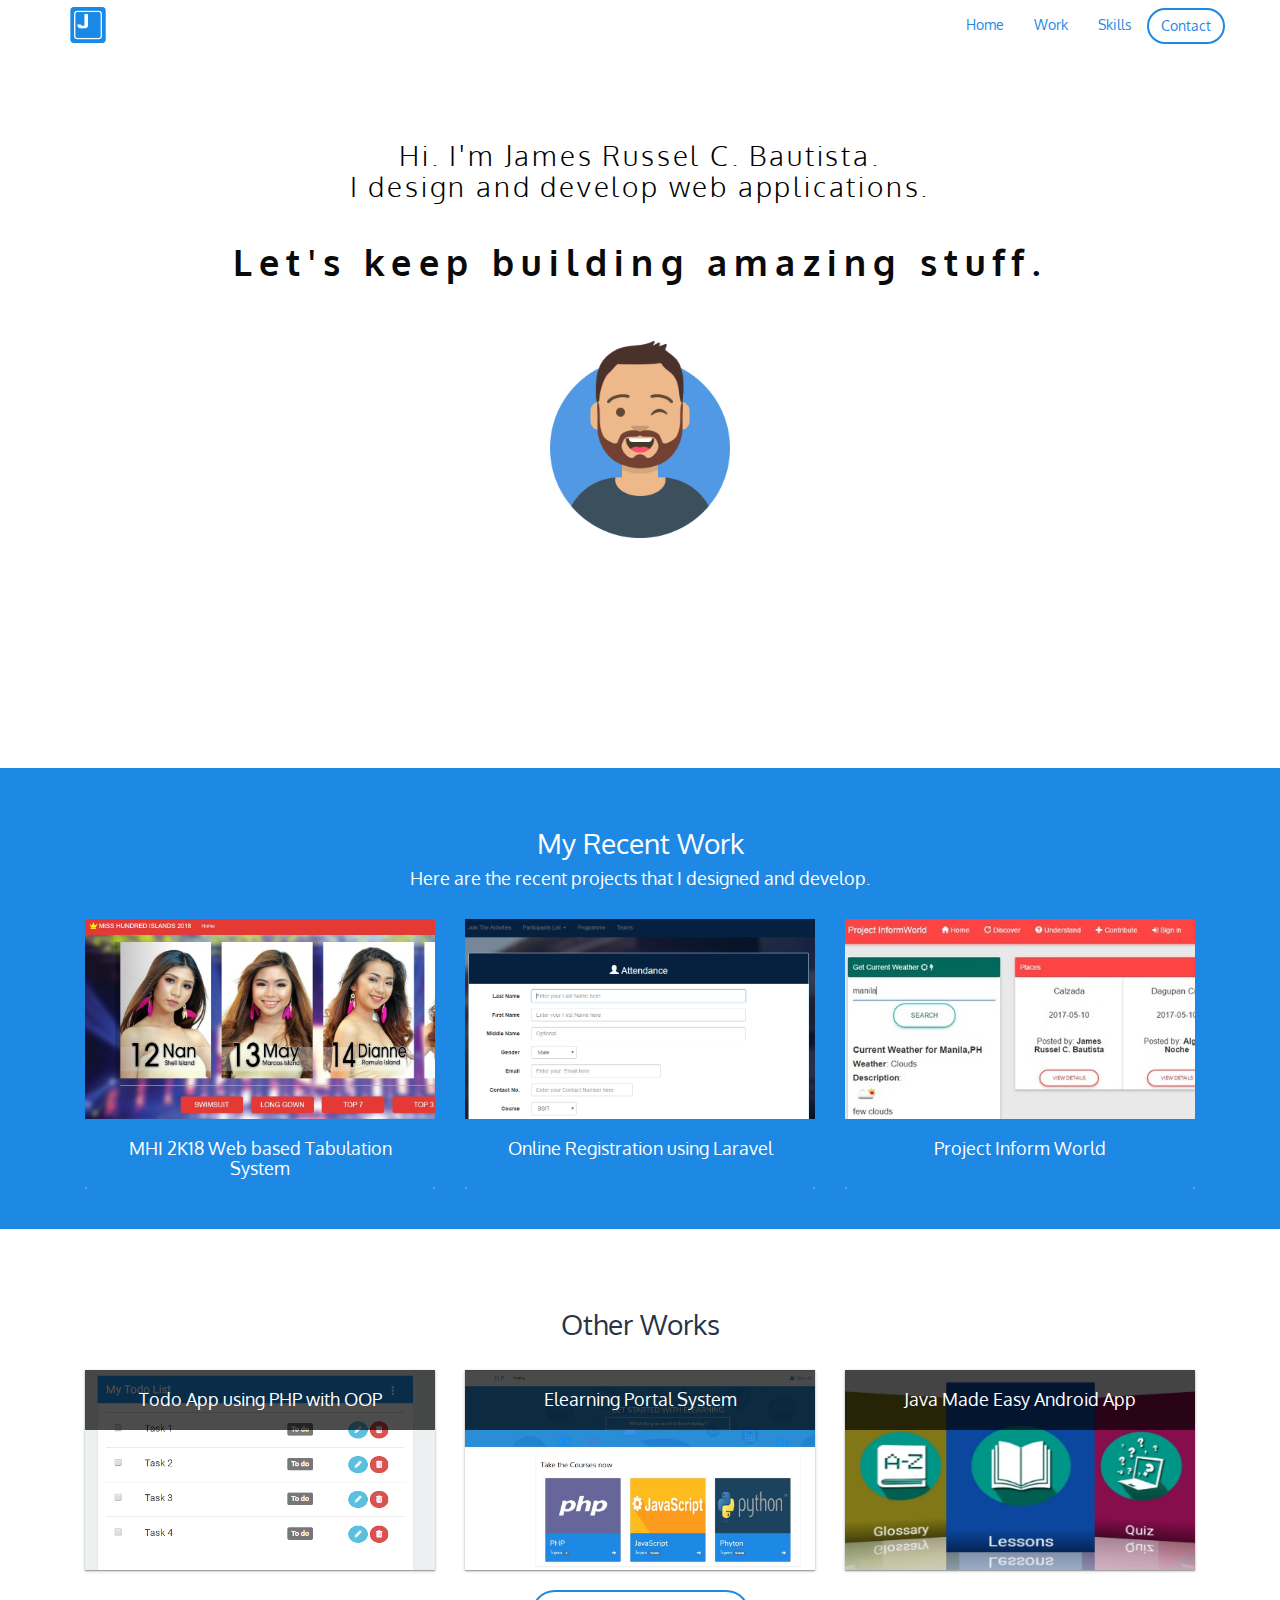
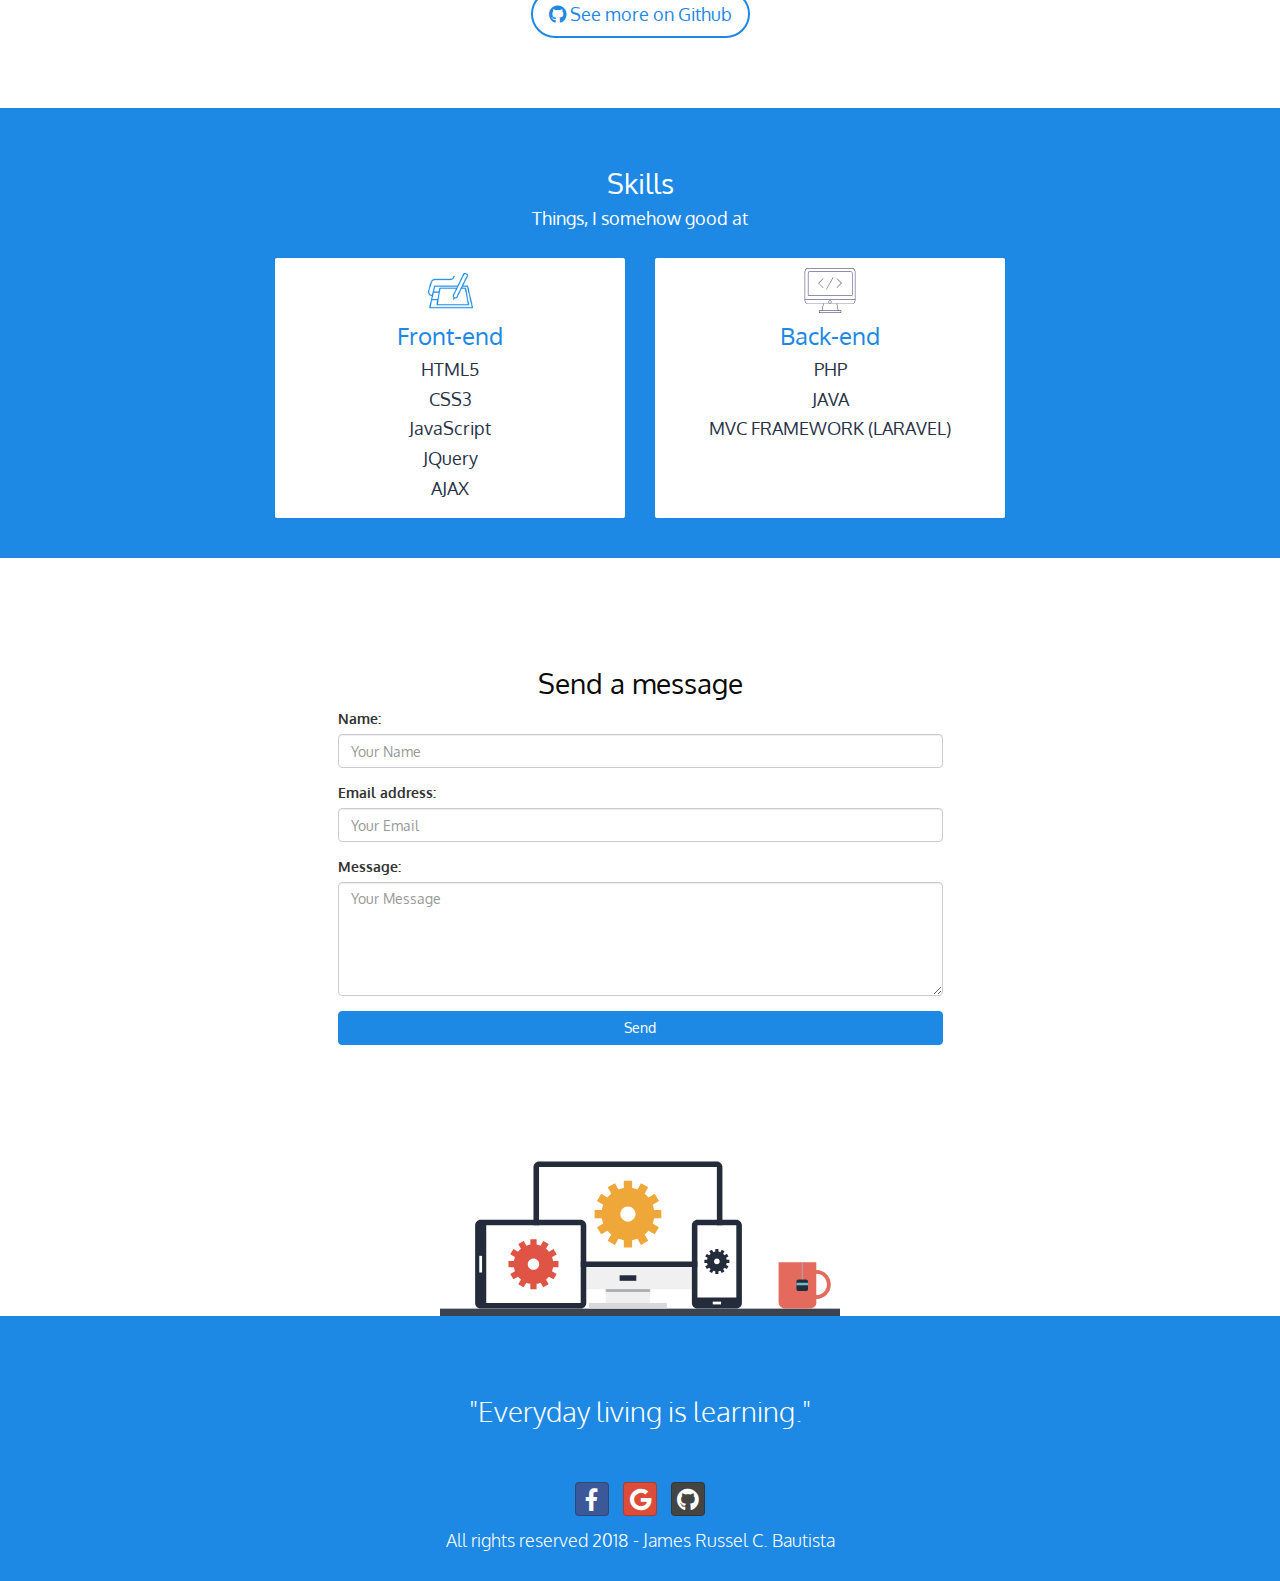
<file: index.html>
<!DOCTYPE html>
<html>
<head>
	<title>James Russel Bautista | Front-end and Back-end Developer</title>
	<meta name="viewport" content="width=device-width, initial-scale=1">
	<link rel="stylesheet" type="text/css" href="css/bootstrap.css">
	<link rel="stylesheet" type="text/css" href="css/bootstrap-social.css">
	<link rel="stylesheet" type="text/css" href="css/custom.css">
	<link rel="stylesheet" type="text/css" href="css/fontawesome-all.css">
	<link href="https://fonts.googleapis.com/css?family=Oxygen:300,400,700" rel="stylesheet">
</head>
<body>

	<!-- Navbar -->
	<nav class="navbar navbar-default navbar-fixed-top">
		<div class="container">
			<div class="navbar-header">
				<button type="button" class="navbar-toggle" data-toggle="collapse" data-target="#myNavbar">
					<span class="icon-bar"></span>
					<span class="icon-bar"></span>
					<span class="icon-bar"></span> 
				</button>
				<a class="navbar-brand" href="index.html"><img class="img-responsive" src="images/j.png" ></a>
			</div>
			<div class="collapse navbar-collapse" id="myNavbar"> 
				<ul class="nav navbar-nav navbar-right">
					<li><a href="#intro" class="anchor-scroll" data-class-to="#intro">Home</a></li>
					<li><a href="#recent-works" class="anchor-scroll" data-class-to="#recent-works" >Work</a></li>
					<li><a href="#skill" class="anchor-scroll" data-class-to="#skill" >Skills</a></li>
					<a href="#contact" data-class-to="#contact" class="btn btn-navBar navbar-btn anchor-scroll">Contact</a>
				</ul>

			</div>
		</div>
	</nav>
	<!-- end navbar-->


	<div class="container-fluid">
		<div id="intro" class="intro text-center">	
			<div class="row">
				<div class="col-xs-12 col-md-12 col-lg-12">
					<div class="intro-headings">
						<h2>Hi. I'm James Russel C. Bautista. <br> I design and develop  web applications.</h2>
						<h1>Let's keep building amazing stuff.</span></h1>
						<img src="images/my_avatar.png" >
					</div><!-- end intro-headings -->	
				</div><!-- end intro -->			
			</div>			
		</div>

		<div id="recent-works" class="recent-works text-center">
			<div class="row" >	
				<h2> My Recent Work</h2>
				<h4> Here are the recent projects that I designed and develop.</h4>
				<div class="container my-projects" >
					<div class="col-xs-12 col-md-4 col-lg-4">
						<a href="projects/web_based_tabulation.html" class="link" >
							<div class="panel panel-default">
								<div class="panel-body projects bg" style="background-image:url('images/2.jpg');">
									<div class="layer">
										<div class="text">
											<p><i class="far fa-eye"></i><br>
												Click to view</p></div>
											</div>
										</div>
										<div class="panel-footer footer">
											<h4> MHI 2K18 Web based Tabulation System</h4>
										</div> 
									</div>
								</a>
							</div>
							<div class="col-xs-12 col-md-4 col-lg-4">
								<a href="http://doitpsualaminos.herokuapp.com" class="link" target="_blank">
									<div class="panel panel-default">
										<div class="panel-body projects bg" style="background-image:url('images/attendance.png');">
											<div class="layer">
												<div class="text">
													<p><i class="far fa-eye"></i><br>
														Visit Website</p>
													</div>
												</div>
											</div>
											<div class="panel-footer footer">
												<h4>Online Registration using Laravel</h4>
											</div> 
										</div>
									</a>
								</div>
								<div class="col-xs-12 col-md-4 col-log-4">
									<a href="projects/inform_world.html" class="link">
										<div class="panel panel-default">
											<div class="panel-body projects bg" style="background-image:url('images/project-inform-world.jpg');">
												<div class="layer">
													<div class="text">
														<p><i class="far fa-eye"></i><br>
															Click to view</p>
														</div>
													</div>
												</div>
												<div class="panel-footer footer">
													<h4> Project Inform World</h4>
												</div> 
											</div>
										</a>
									</div>
								</div>
							</div><!-- end recent works -->
						</div>


						<!-- Other works -->	
						<div class="other-works text-center">
							<div class="row">
								<h2> Other Works</h2>
								<div class="container my-projects">	
									<div class="col-xs-12 col-md-4 col-lg-4">
										<a href="projects/todo.html">
										<div class="panel panel-default">
											<div class="panel-body projects card" style="background:url('images/todo.png');background-size: contain; background-size: cover;  ">
												<div class="cover text-center">
													<h4> Todo App using PHP with OOP</h4>
												</div>
											</div>
										</div>
										</a>
									</div>
									<div class="col-xs-12 col-md-4">
										<div class="panel panel-default">
											<a href="projects/elearning.html" class="link" >
												<div class="panel-body projects card" style="background:url('images/1.jpg');background-size: contain; background-size: cover;  ">
													<div class="cover text-center">
														<h4> Elearning Portal System</h4>
													</div>
												</div>
											</a>			
										</div>
									</div>
									<div class="col-xs-12 col-md-4 col-lg-4">
										<div class="panel panel-default ">
											<a href="projects/java_made_easy.html" class="link" >
												<div class="panel-body projects card" style="background:url('images/java-made.jpg');background-size: contain; background-size: cover; background-repeat: round;">
													<div class="cover text-center">
														<h4> Java Made Easy Android App</h4>
													</div>
												</div>
											</a>						
										</div>
									</div>
								</div>
								<div class="text-center">
									<a class="btn btn-myButton btn-lg top" href="https://github.com/jrussumbrella" target="_blank"><i class="fab fa-github"></i>  See more on Github</a>
								</div>
							</div><!-- end other works -->
						</div>



						<div id="skill" class="skill text-center">
							<div class="row">
								<h2> Skills</h2>
								<h4>Things, I somehow good at</h4>
								<div class="container my-projects">
									<div class="col-sm-2"></div>
									<div class="col-sm-4">
										<div class="panel panel-default">
											<div class="panel-body skill-container">
												<img src="images/graphic-designer.png" class="img-responsive">	
												<h3>Front-end</h3>
												<h4>HTML5</h4>
												<h4>CSS3</h4>
												<h4>JavaScript</h4>
												<h4>JQuery</h4>
												<h4>AJAX</h4>
											</div>
										</div>
									</div>
									<div class="col-sm-4">
										<div class="panel panel-default">
											<div class="skill-container">
												<div class="panel-body">
													<div class="text-center center-img top">
														<img src="images/webdevelopment-icon.svg" class="img-responsive">	
														<h3 class="gray">Back-end</h3>
														<h4 class="gray">PHP</h4>
														<h4 class="gray">JAVA</h4>
														<h4 class="gray">MVC FRAMEWORK (LARAVEL)</h4>
													</div>
												</div>	
											</div>
										</div>
									</div>
									<div class="col-sm-2"></div>
								</div>
							</div>
						</div>

						<div id="contact" class="contact">
							<div class="row">
								<h2 class="text-center"> Send a message</h2>
								<div class="col-md-3"></div>
								<div class="col-md-6">
									<form method="POST" id="contactForm" action="https://formspree.io/jrussclay@gmail.com">
										<div class="form-group">
											<label for="email">Name:</label>
											<input type="text" name="name" class="form-control" placeholder="Your Name" required>
										</div>
										<div class="form-group">
											<label for="email">Email address:</label>
											<input type="email" name="_replyTo" class="form-control" placeholder="Your Email" id="email" required>
										</div>
										<div class="form-group">
											<label for="pwd">Message:</label>
											<textarea rows="5" type="text" name="message" class="form-control" placeholder="Your Message"></textarea required>
											</div>
											<input type="hidden" name="_next" value="thanks.html" />
											<button type="submit" class="btn btn-primary btn-block ">Send</button>
										</form>
									</div>
								</div>
							</div>

							<div class="dev-img center-img">
								<div class="row">
									<div class="col-xs-12 col-md-12">
										<img src="images/web-designer-devices-svg.svg" class="img-responsive">
									</div>
								</div>
							</div>	
							<div class="my-footer">
								<div class="row">
									<div class="col-xs-12 col-md-12">
										<div class="text-center social">
											<h2>"Everyday living is learning."</h2>
											<div class="social-icon">
												<a href="https://www.facebook.com/jrussel.bautista" target="_blank" class="btn btn-social-icon btn-facebook"><i class="fab fa-facebook-f fa-lg"></i></a>	
												<a href="https://jrussclay@gmail.com" class="btn btn-social-icon btn-google" target="_blank"><i class="fab fa-google"></i></a>
												<a href="https://github.com/jrussumbrella" target="_blank" class="btn btn-social-icon btn-github"><i class="fab fa-github fa-lg"></i></a>
											</div>
											<h4>All rights reserved 2018 - James Russel C. Bautista</h4>	
										</div>
									</div>
								</div>		
							</div>		

						</div> <!-- end container -->

						<script src="js/jquery.min.js"></script>
						<script src="js/bootstrap.min.js"></script>
						<script src="js/jquery.validate.js"></script>
						<script src="js/jquery.anchorScroll.js"></script>
						<script src="js/app.js"></script>

					</body>
					</html>
</file>
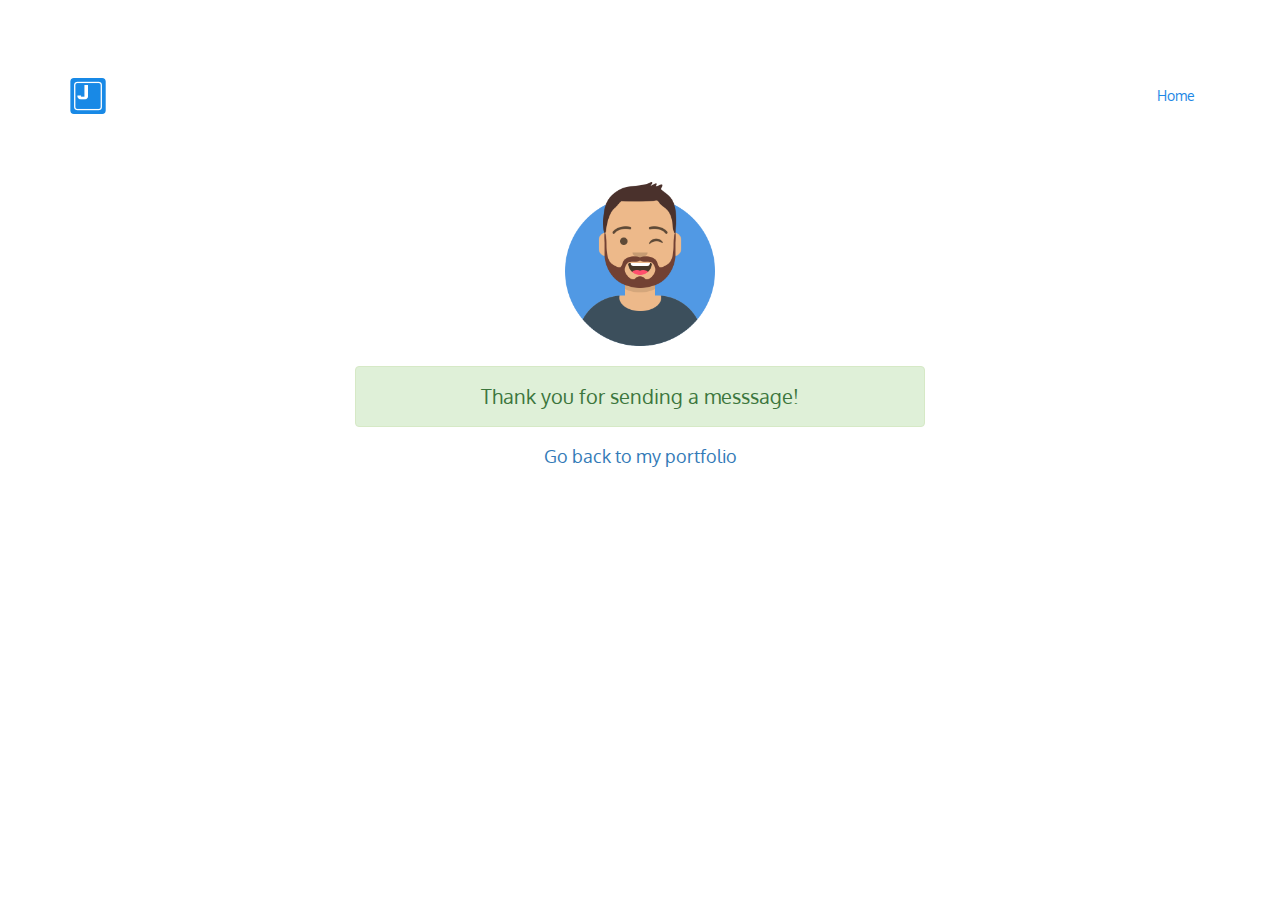
<file: thanks.html>
<!DOCTYPE html>
<html>
<head>
	<title>James Russel Bautista | Front-end and Back-end Developer</title>
	<meta name="viewport" content="width=device-width, initial-scale=1">
	<link rel="stylesheet" type="text/css" href="css/bootstrap.css">
	<link rel="stylesheet" type="text/css" href="css/bootstrap-social.css">
	<link rel="stylesheet" type="text/css" href="css/custom.css">
	<link rel="stylesheet" type="text/css" href="css/fontawesome-all.css">
	<link href="https://fonts.googleapis.com/css?family=Oxygen:300,400,700" rel="stylesheet">
</head>
<body>

<!-- Navbar -->
<nav class="navbar navbar-default ">
  <div class="container">
    <div class="navbar-header">
      <button type="button" class="navbar-toggle" data-toggle="collapse" data-target="#myNavbar">
        <span class="icon-bar"></span>
        <span class="icon-bar"></span>
        <span class="icon-bar"></span> 
      </button>
      <a class="navbar-brand" href="index.html"><img class="img-responsive" src="images/j.png" ></a>
    </div>
    <div class="collapse navbar-collapse" id="myNavbar"> 
      <ul class="nav navbar-nav navbar-right">
      	<li><a href="index.html">Home</a></li>
      </ul>
    </div>
  </div>
</nav>
<!-- end navbar-->


<div class="container-fluid">
	<div class="col-md-3"></div>
	<div class="col-md-6">
		<div class="thank-you-section">
			<img src="images/my_avatar.png" >
			<div class="alert alert-success text-center">
				Thank you for sending a messsage!
			</div>
			 <h4 class="text-center"><a href="index.html">Go back to my portfolio</a></h4>
		</div>		
	</div>
	<div class="col-md-3"></div>
</div> <!-- end container -->

<script src="js/jquery.min.js"></script>
<script src="js/bootstrap.min.js"></script>
<script src="js/jquery.validate.js"></script>
<script src="js/app.js"></script>

</body>
</html>
</file>
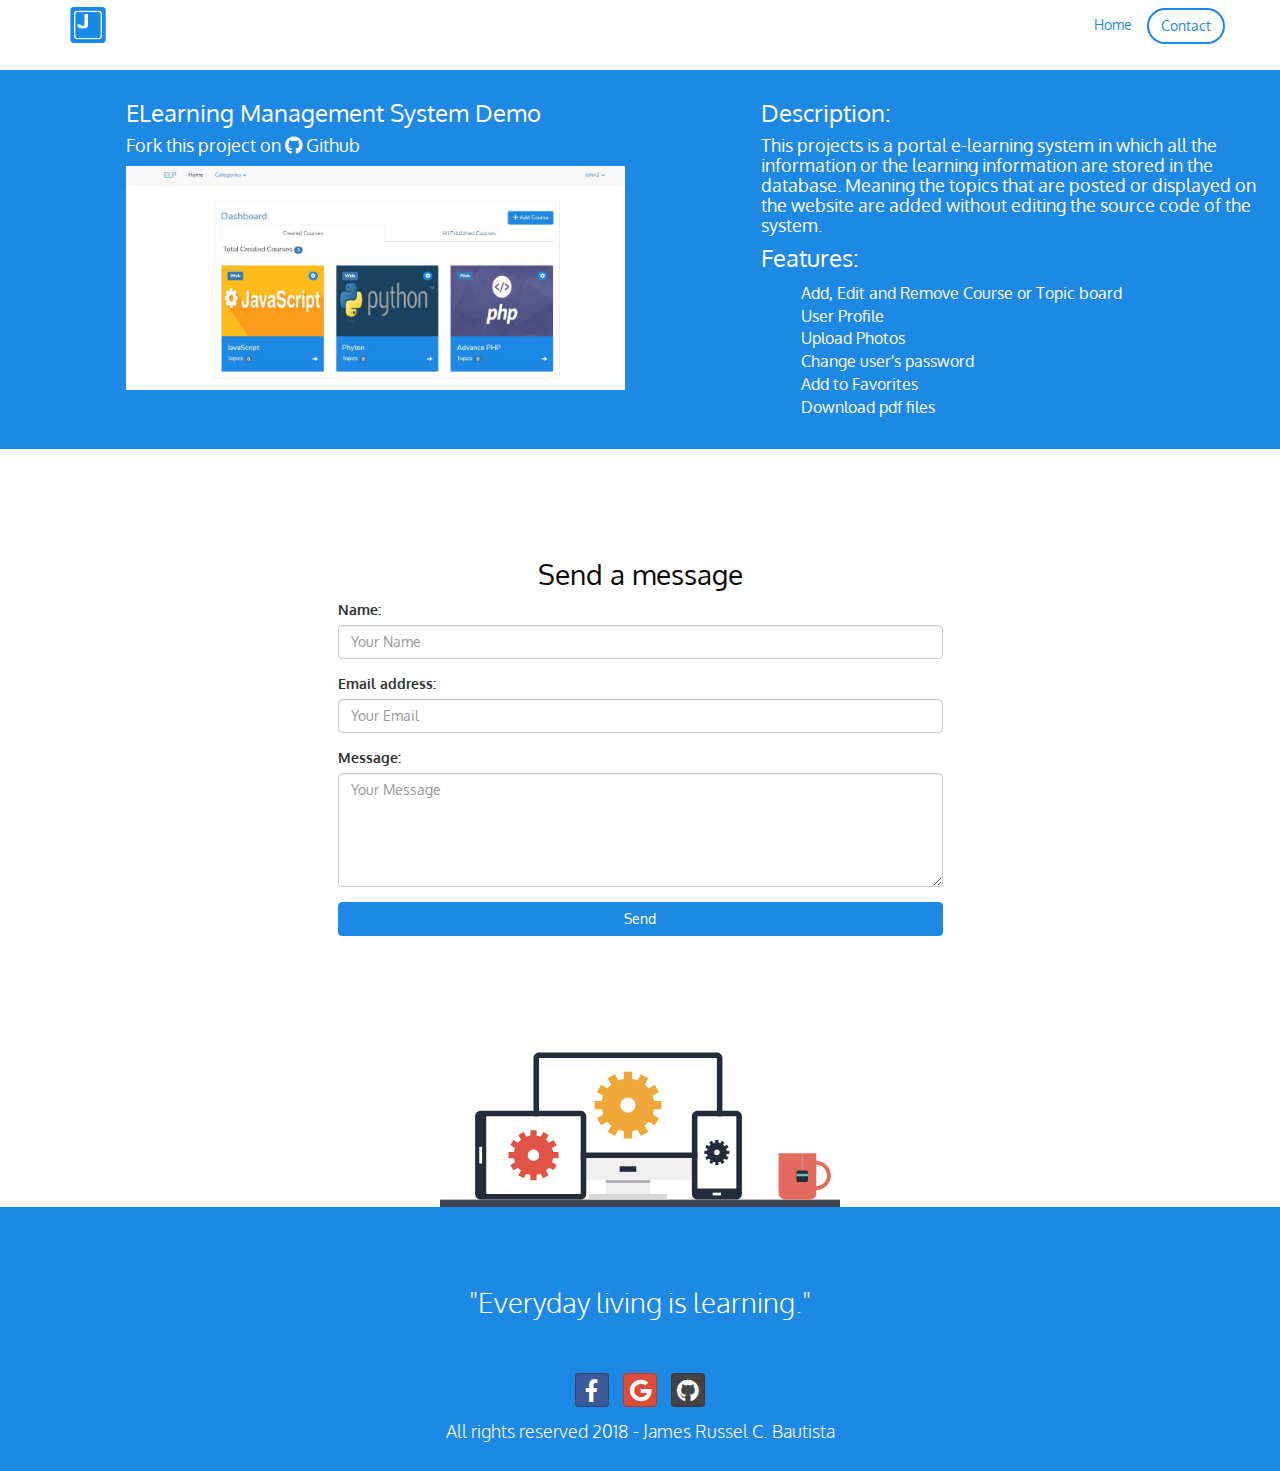
<file: projects/elearning.html>
<!DOCTYPE html>
<html>
<head>
	<title>James Russel Bautista | Front-end and Back-end Developer</title>
	<meta name="viewport" content="width=device-width, initial-scale=1">
	<link rel="stylesheet" type="text/css" href="../css/bootstrap.css">
	<link rel="stylesheet" type="text/css" href="../css/bootstrap-social.css">
	<link rel="stylesheet" type="text/css" href="../css/custom.css">
	<link rel="stylesheet" type="text/css" href="../css/fontawesome-all.css">
	<link href="https://fonts.googleapis.com/css?family=Oxygen:300,400,700" rel="stylesheet">
</head>
<body>

	<!-- Navbar -->
	<nav class="navbar navbar-default navbar-fixed-top">
		<div class="container">
			<div class="navbar-header">
				<button type="button" class="navbar-toggle" data-toggle="collapse" data-target="#myNavbar">
					<span class="icon-bar"></span>
					<span class="icon-bar"></span>
					<span class="icon-bar"></span> 
				</button>
				<a class="navbar-brand" href="../index.html"><img class="img-responsive" src="../images/j.png" ></a>
			</div>
			<div class="collapse navbar-collapse" id="myNavbar"> 
				<ul class="nav navbar-nav navbar-right">
					<li><a href="../index.html" >Home</a></li>
					<a href="#contact" data-class-to="#contact" class="btn btn-navBar navbar-btn anchor-scroll">Contact</a>
				</ul>

			</div>
		</div>
	</nav>
	<!-- end navbar-->


	<div class="container-fluid">
		<div  class="my-project">
			<div class="row">
				<div class="col-md-5 col-md-offset-1">
					<h3>ELearning Management System Demo</h3>
					<h4><a href="https://github.com/jrussumbrella/portal-eLearning-system">Fork this project on <i class="fab fa-github"></i> Github</a></h4>
					<a href="../images/elearning_portal.jpg">	
						<img src="../images/elearning_portal.jpg" class="img-responsive">
					</a>	
				</div>
				<div class="col-md-5 col-md-offset-1">
					<h3>Description:</h3>
					<h4>This projects is a portal e-learning system in which all the information or the learning information are stored in the database. Meaning the topics that are posted or displayed on the website are added without editing the source code of the system. </h4>
					<h3>Features:</h3>
					<ul>
						<li>Add, Edit and Remove Course or Topic board </li>
						<li>User Profile</li>
						<li>Upload Photos</li>
						<li>Change user's password</li>
						<li>Add to Favorites</li>
						<li>Download pdf files</li>
						<li></li>
					</ul>

				</div>	
			</div>			
		</div>
		
		
		<div id="contact" class="contact">
			<div class="row">
				<h2 class="text-center"> Send a message</h2>
				<div class="col-md-3"></div>
				<div class="col-md-6">
					<form method="POST" id="contactForm" action="https://formspree.io/jrussclay@gmail.com">
						<div class="form-group">
							<label for="email">Name:</label>
							<input type="text" name="name" class="form-control" placeholder="Your Name" required>
						</div>
						<div class="form-group">
							<label for="email">Email address:</label>
							<input type="email" name="_replyTo" class="form-control" placeholder="Your Email" id="email" required>
						</div>
						<div class="form-group">
							<label for="pwd">Message:</label>
							<textarea rows="5" type="text" name="message" class="form-control" placeholder="Your Message"></textarea required>
							</div>
							<input type="hidden" name="_next" value="thanks.html" />
							<button type="submit" class="btn btn-primary btn-block ">Send</button>
						</form>
					</div>
				</div>
			</div>
			
			<div class="dev-img center-img">
				<div class="row">
					<div class="col-xs-12 col-md-12">
						<img src="../images/web-designer-devices-svg.svg" class="img-responsive">
					</div>
				</div>
			</div>	
			<div class="my-footer">
				<div class="row">
					<div class="col-xs-12 col-md-12">
						<div class="text-center social">
							<h2>"Everyday living is learning."</h2>
							<div class="social-icon">
								<a href="https://www.facebook.com/jrussel.bautista" target="_blank" class="btn btn-social-icon btn-facebook"><i class="fab fa-facebook-f fa-lg"></i></a>	
								<a href="https://jrussclay@gmail.com" class="btn btn-social-icon btn-google" target="_blank"><i class="fab fa-google"></i></a>
								<a href="https://github.com/jrussumbrella" target="_blank" class="btn btn-social-icon btn-github"><i class="fab fa-github fa-lg"></i></a>
							</div>
							<h4>All rights reserved 2018 - James Russel C. Bautista</h4>	
						</div>
					</div>
				</div>		
			</div>		

		</div> <!-- end container -->

		<script src="../js/jquery.min.js"></script>
		<script src="../js/bootstrap.min.js"></script>
		<script src="../js/jquery.validate.js"></script>
		<script src="../js/jquery.anchorScroll.js"></script>
		<script src="../js/app.js"></script>

	</body>
	</html>
</file>
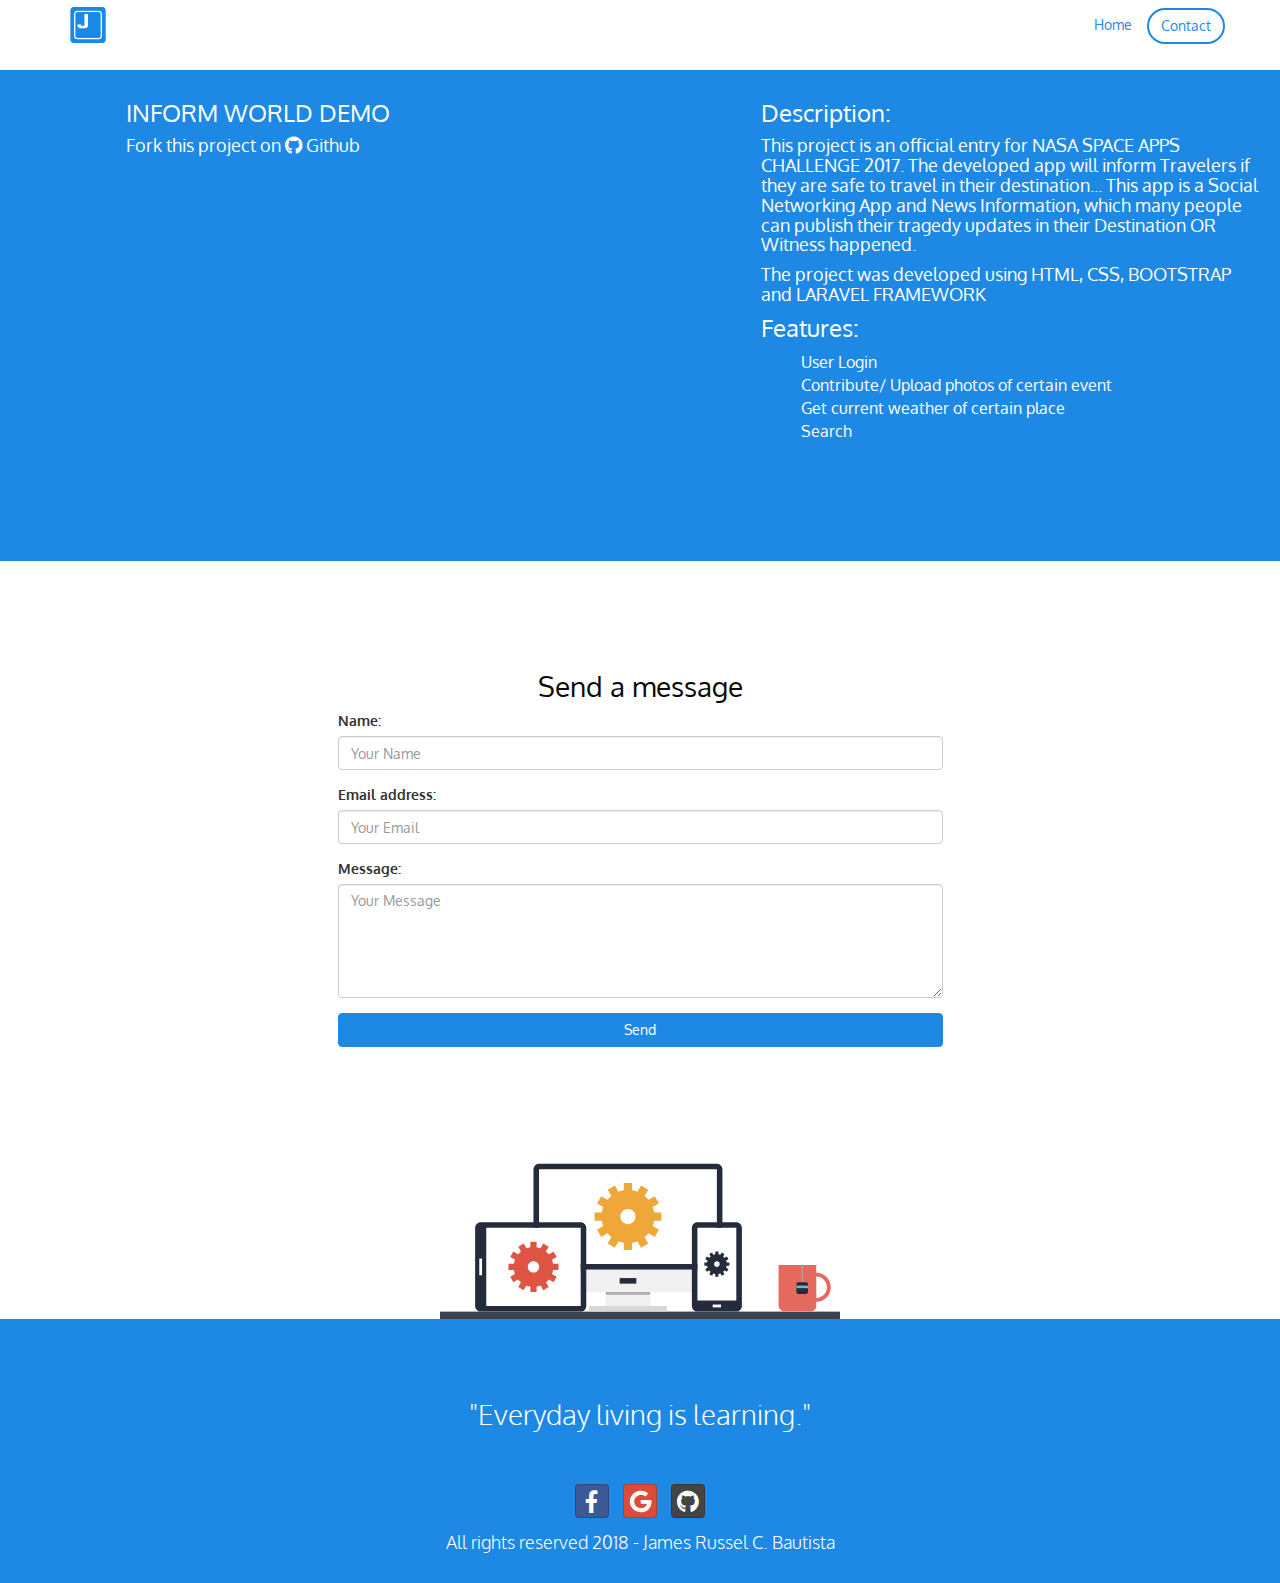
<file: projects/inform_world.html>
<!DOCTYPE html>
<html>
<head>
	<title>James Russel Bautista | Front-end and Back-end Developer</title>
	<meta name="viewport" content="width=device-width, initial-scale=1">
	<link rel="stylesheet" type="text/css" href="../css/bootstrap.css">
	<link rel="stylesheet" type="text/css" href="../css/bootstrap-social.css">
	<link rel="stylesheet" type="text/css" href="../css/custom.css">
	<link rel="stylesheet" type="text/css" href="../css/fontawesome-all.css">
	<link href="https://fonts.googleapis.com/css?family=Oxygen:300,400,700" rel="stylesheet">
</head>
<body>

	<!-- Navbar -->
	<nav class="navbar navbar-default navbar-fixed-top">
		<div class="container">
			<div class="navbar-header">
				<button type="button" class="navbar-toggle" data-toggle="collapse" data-target="#myNavbar">
					<span class="icon-bar"></span>
					<span class="icon-bar"></span>
					<span class="icon-bar"></span> 
				</button>
				<a class="navbar-brand" href="../index.html"><img class="img-responsive" src="../images/j.png" ></a>
			</div>
			<div class="collapse navbar-collapse" id="myNavbar"> 
				<ul class="nav navbar-nav navbar-right">
					<li><a href="../index.html" >Home</a></li>
					<a href="#contact" data-class-to="#contact" class="btn btn-navBar navbar-btn anchor-scroll">Contact</a>
				</ul>

			</div>
		</div>
	</nav>
	<!-- end navbar-->


	<div class="container-fluid">
		<div  class="my-project">
			<div class="row">
				<div class="col-md-5 col-md-offset-1">
					<h3>INFORM WORLD DEMO</h3>
					<h4><a href="https://github.com/calaikay/InformWorld/" >Fork this project on <i class="fab fa-github"></i> Github</a></h4>
					<div class="embed-responsive embed-responsive-4by3">
						<iframe width="560" height="315" src="https://www.youtube.com/embed/EFKI3EUpq2E" frameborder="0" allow="autoplay; encrypted-media" allowfullscreen></iframe>
					</div>

				</div>
				<div class="col-md-5 col-md-offset-1">
					<h3>Description:</h3>
					<h4>This project is an official entry for NASA SPACE APPS CHALLENGE 2017. The developed app will inform Travelers if they are safe to travel in their destination... This app is a Social Networking App and News Information, which many people can publish their tragedy updates in their Destination OR Witness happened.</h4>
					<h4> The project was developed using HTML, CSS, BOOTSTRAP and LARAVEL FRAMEWORK</h4>
					<h3>Features:</h3>
					<ul>
						<li>User Login</li>
						<li>Contribute/ Upload photos of certain event</li>
						<li>Get current weather of certain place</li>
						<li>Search</li>
						<li></li>
					</ul>

				</div>	
			</div>			
		</div>


		<div id="contact" class="contact">
			<div class="row">
				<h2 class="text-center"> Send a message</h2>
				<div class="col-md-3"></div>
				<div class="col-md-6">
					<form method="POST" id="contactForm" action="https://formspree.io/jrussclay@gmail.com">
						<div class="form-group">
							<label for="email">Name:</label>
							<input type="text" name="name" class="form-control" placeholder="Your Name" required>
						</div>
						<div class="form-group">
							<label for="email">Email address:</label>
							<input type="email" name="_replyTo" class="form-control" placeholder="Your Email" id="email" required>
						</div>
						<div class="form-group">
							<label for="pwd">Message:</label>
							<textarea rows="5" type="text" name="message" class="form-control" placeholder="Your Message"></textarea required>
							</div>
							<input type="hidden" name="_next" value="thanks.html" />
							<button type="submit" class="btn btn-primary btn-block ">Send</button>
						</form>
					</div>
				</div>
			</div>

			<div class="dev-img center-img">
				<div class="row">
					<div class="col-xs-12 col-md-12">
						<img src="../images/web-designer-devices-svg.svg" class="img-responsive">
					</div>
				</div>
			</div>	
			<div class="my-footer">
				<div class="row">
					<div class="col-xs-12 col-md-12">
						<div class="text-center social">
							<h2>"Everyday living is learning."</h2>
							<div class="social-icon">
								<a href="https://www.facebook.com/jrussel.bautista" target="_blank" class="btn btn-social-icon btn-facebook"><i class="fab fa-facebook-f fa-lg"></i></a>	
								<a href="https://jrussclay@gmail.com" class="btn btn-social-icon btn-google" target="_blank"><i class="fab fa-google"></i></a>
								<a href="https://github.com/jrussumbrella" target="_blank" class="btn btn-social-icon btn-github"><i class="fab fa-github fa-lg"></i></a>
							</div>
							<h4>All rights reserved 2018 - James Russel C. Bautista</h4>	
						</div>
					</div>
				</div>		
			</div>		

		</div> <!-- end container -->

		<script src="../js/jquery.min.js"></script>
		<script src="../js/bootstrap.min.js"></script>
		<script src="../js/jquery.validate.js"></script>
		<script src="../js/jquery.anchorScroll.js"></script>
		<script src="../js/app.js"></script>

	</body>
	</html>
</file>
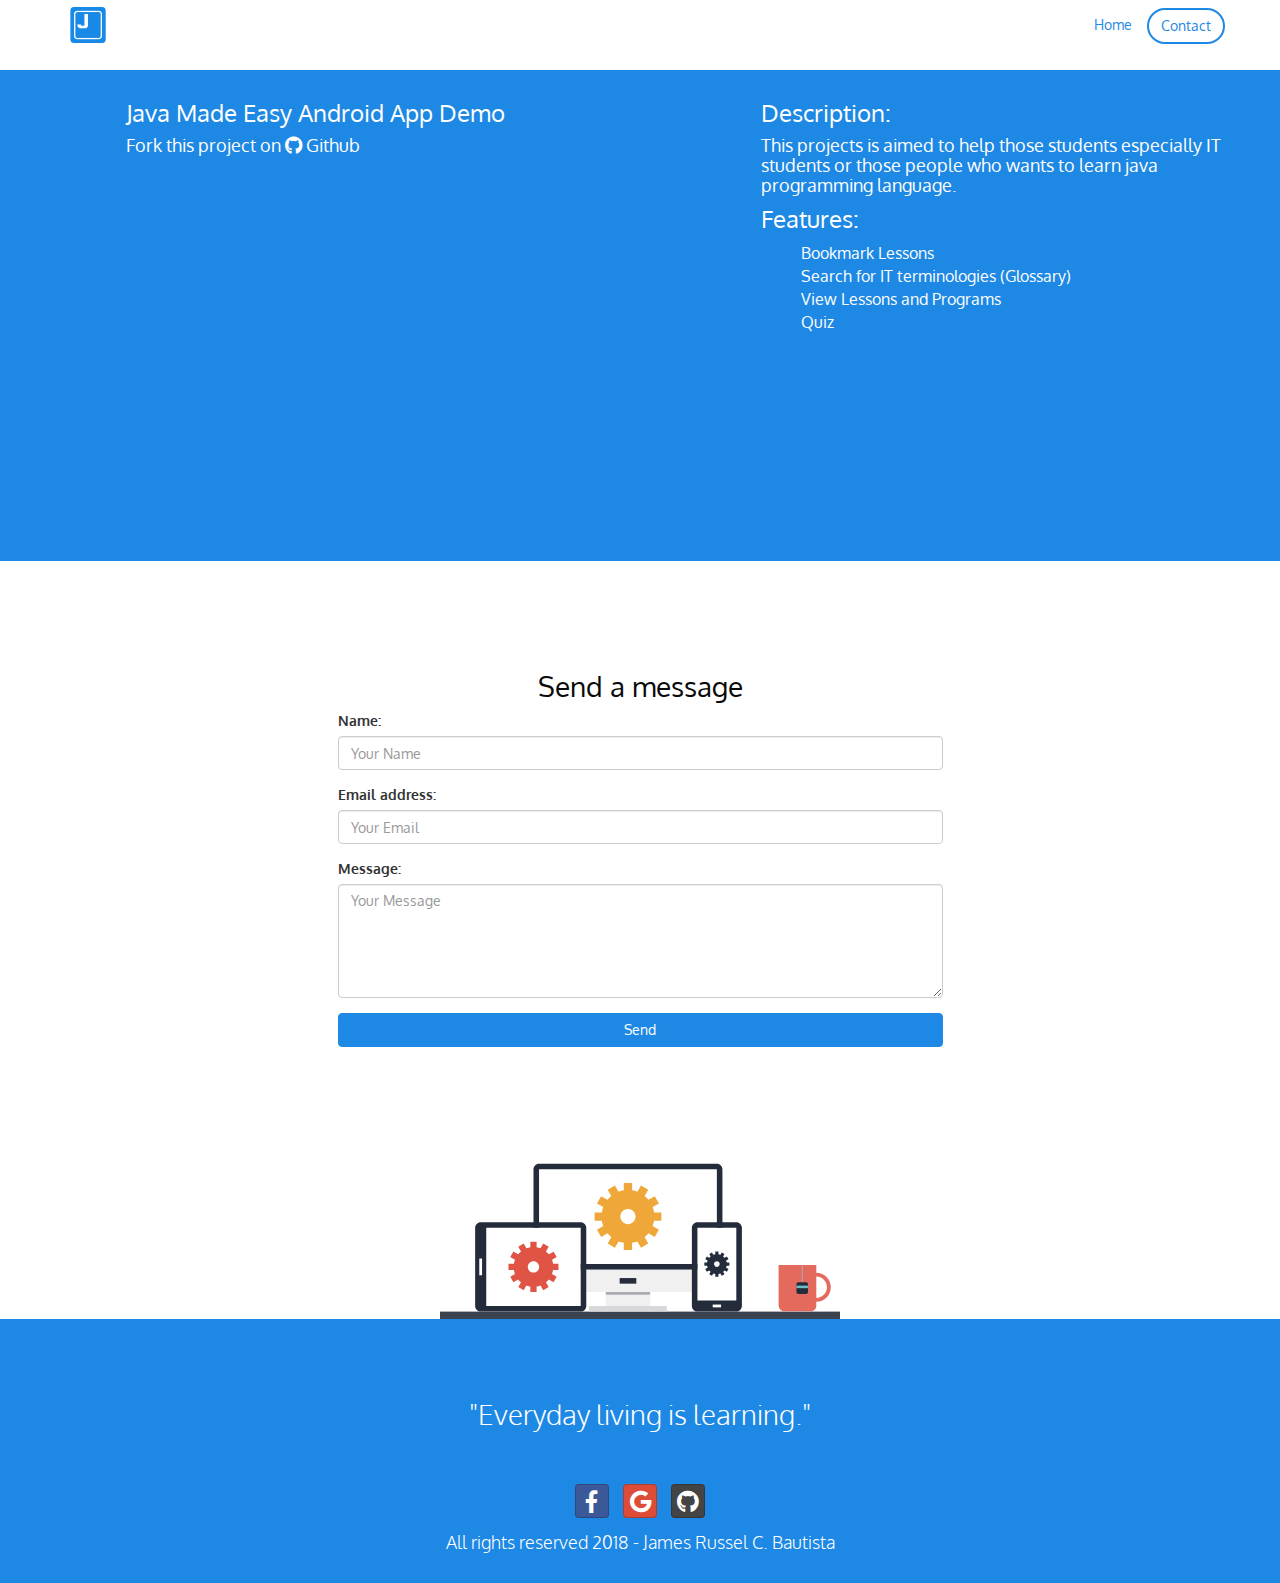
<file: projects/java_made_easy.html>
<!DOCTYPE html>
<html>
<head>
	<title>James Russel Bautista | Front-end and Back-end Developer</title>
	<meta name="viewport" content="width=device-width, initial-scale=1">
	<link rel="stylesheet" type="text/css" href="../css/bootstrap.css">
	<link rel="stylesheet" type="text/css" href="../css/bootstrap-social.css">
	<link rel="stylesheet" type="text/css" href="../css/custom.css">
	<link rel="stylesheet" type="text/css" href="../css/fontawesome-all.css">
	<link href="https://fonts.googleapis.com/css?family=Oxygen:300,400,700" rel="stylesheet">
</head>
<body>

	<!-- Navbar -->
	<nav class="navbar navbar-default navbar-fixed-top">
		<div class="container">
			<div class="navbar-header">
				<button type="button" class="navbar-toggle" data-toggle="collapse" data-target="#myNavbar">
					<span class="icon-bar"></span>
					<span class="icon-bar"></span>
					<span class="icon-bar"></span> 
				</button>
				<a class="navbar-brand" href="../index.html"><img class="img-responsive" src="../images/j.png" ></a>
			</div>
			<div class="collapse navbar-collapse" id="myNavbar"> 
				<ul class="nav navbar-nav navbar-right">
					<li><a href="../index.html" >Home</a></li>
					<a href="#contact" data-class-to="#contact" class="btn btn-navBar navbar-btn anchor-scroll">Contact</a>
				</ul>

			</div>
		</div>
	</nav>
	<!-- end navbar-->


	<div class="container-fluid">
		<div  class="my-project">
			<div class="row">
				<div class="col-md-5 col-md-offset-1">
					<h3>Java Made Easy Android App Demo</h3>
					<h4><a href="https://github.com/jrussumbrella/java-made-easy">Fork this project on <i class="fab fa-github"></i> Github</a></h4>
					<div class="embed-responsive embed-responsive-4by3">
						<iframe class="embed-responsive-item" width="560" height="315" src="https://www.youtube.com/embed/w5G6hWuvkgw" frameborder="0" allow="autoplay; encrypted-media" allowfullscreen></iframe>
					</div>

				</div>
				<div class="col-md-5 col-md-offset-1">
					<h3>Description:</h3>
					<h4>This projects is aimed to help those students especially IT students or those people who wants to learn java programming language.</h4>
					<h3>Features:</h3>
					<ul>
						<li>Bookmark Lessons</li>
						<li>Search for IT terminologies (Glossary)</li>
						<li>View Lessons and Programs</li>
						<li>Quiz</li>
					</ul>

				</div>	
			</div>			
		</div>


		<div id="contact" class="contact">
			<div class="row">
				<h2 class="text-center"> Send a message</h2>
				<div class="col-md-3"></div>
				<div class="col-md-6">
					<form method="POST" id="contactForm" action="https://formspree.io/jrussclay@gmail.com">
						<div class="form-group">
							<label for="email">Name:</label>
							<input type="text" name="name" class="form-control" placeholder="Your Name" required>
						</div>
						<div class="form-group">
							<label for="email">Email address:</label>
							<input type="email" name="_replyTo" class="form-control" placeholder="Your Email" id="email" required>
						</div>
						<div class="form-group">
							<label for="pwd">Message:</label>
							<textarea rows="5" type="text" name="message" class="form-control" placeholder="Your Message"></textarea required>
							</div>
							<input type="hidden" name="_next" value="thanks.html" />
							<button type="submit" class="btn btn-primary btn-block ">Send</button>
						</form>
					</div>
				</div>
			</div>

			<div class="dev-img center-img">
				<div class="row">
					<div class="col-xs-12 col-md-12">
						<img src="../images/web-designer-devices-svg.svg" class="img-responsive">
					</div>
				</div>
			</div>	
			<div class="my-footer">
				<div class="row">
					<div class="col-xs-12 col-md-12">
						<div class="text-center social">
							<h2>"Everyday living is learning."</h2>
							<div class="social-icon">
								<a href="https://www.facebook.com/jrussel.bautista" target="_blank" class="btn btn-social-icon btn-facebook"><i class="fab fa-facebook-f fa-lg"></i></a>	
								<a href="https://jrussclay@gmail.com" class="btn btn-social-icon btn-google" target="_blank"><i class="fab fa-google"></i></a>
								<a href="https://github.com/jrussumbrella" target="_blank" class="btn btn-social-icon btn-github"><i class="fab fa-github fa-lg"></i></a>
							</div>
							<h4>All rights reserved 2018 - James Russel C. Bautista</h4>	
						</div>
					</div>
				</div>		
			</div>		

		</div> <!-- end container -->

		<script src="../js/jquery.min.js"></script>
		<script src="../js/bootstrap.min.js"></script>
		<script src="../js/jquery.validate.js"></script>
		<script src="../js/jquery.anchorScroll.js"></script>
		<script src="../js/app.js"></script>

	</body>
	</html>
</file>
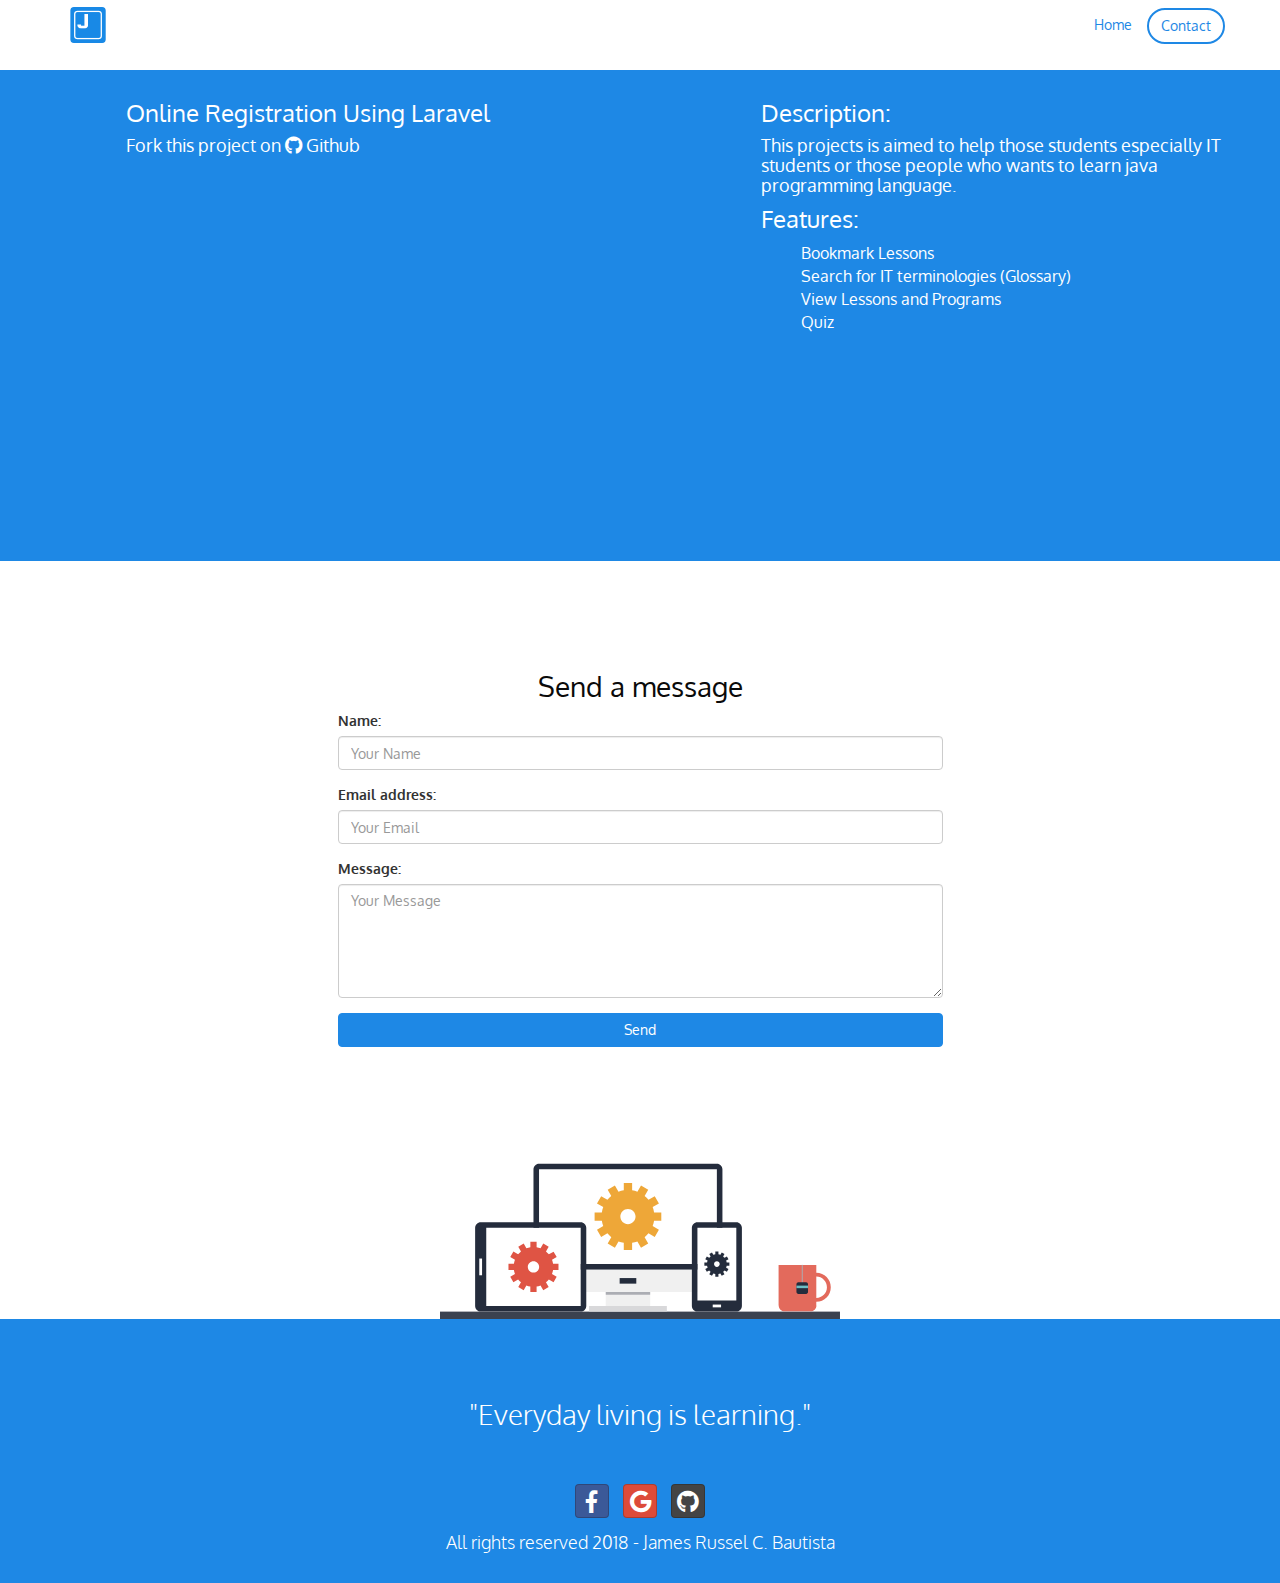
<file: projects/online_registration.html>
<!DOCTYPE html>
<html>
<head>
	<title>James Russel Bautista | Front-end and Back-end Developer</title>
	<meta name="viewport" content="width=device-width, initial-scale=1">
	<link rel="stylesheet" type="text/css" href="../css/bootstrap.css">
	<link rel="stylesheet" type="text/css" href="../css/bootstrap-social.css">
	<link rel="stylesheet" type="text/css" href="../css/custom.css">
	<link rel="stylesheet" type="text/css" href="../css/fontawesome-all.css">
	<link href="https://fonts.googleapis.com/css?family=Oxygen:300,400,700" rel="stylesheet">
</head>
<body>

<!-- Navbar -->
<nav class="navbar navbar-default navbar-fixed-top">
  <div class="container">
    <div class="navbar-header">
      <button type="button" class="navbar-toggle" data-toggle="collapse" data-target="#myNavbar">
        <span class="icon-bar"></span>
        <span class="icon-bar"></span>
        <span class="icon-bar"></span> 
      </button>
      <a class="navbar-brand" href="../index.html"><img class="img-responsive" src="../images/j.png" ></a>
    </div>
    <div class="collapse navbar-collapse" id="myNavbar"> 
      <ul class="nav navbar-nav navbar-right">
      	<li><a href="../index.html" >Home</a></li>
          <a href="#contact" data-class-to="#contact" class="btn btn-navBar navbar-btn anchor-scroll">Contact</a>
      </ul>

    </div>
  </div>
</nav>
<!-- end navbar-->


<div class="container-fluid">
	<div  class="my-project">
		<div class="row">
			<div class="col-md-5 col-md-offset-1">
			<h3>Online Registration Using Laravel</h3>
			<h4><a href="http://doitpsualaminos.herokuapp.com" class="link" >Fork this project on <i class="fab fa-github"></i> Github</a></h4>
			<div class="embed-responsive embed-responsive-4by3">
   				 <iframe class="embed-responsive-item" src="https://www.youtube.com/embed/tgbNymZ7vqY?autoplay=1"></iframe>
			</div>
				
			</div>
			<div class="col-md-5 col-md-offset-1">
				<h3>Description:</h3>
				<h4>This projects is aimed to help those students especially IT students or those people who wants to learn java programming language.</h4>
				<h3>Features:</h3>
				<ul>
					<li>Bookmark Lessons</li>
					<li>Search for IT terminologies (Glossary)</li>
					<li>View Lessons and Programs</li>
					<li>Quiz</li>
				</ul>

			</div>	
		</div>			
	</div>
	
	
	<div id="contact" class="contact">
		<div class="row">
			<h2 class="text-center"> Send a message</h2>
			<div class="col-md-3"></div>
			<div class="col-md-6">
				<form method="POST" id="contactForm" action="https://formspree.io/jrussclay@gmail.com">
				<div class="form-group">
				    <label for="email">Name:</label>
				    <input type="text" name="name" class="form-control" placeholder="Your Name" required>
				  </div>
				  <div class="form-group">
				    <label for="email">Email address:</label>
				    <input type="email" name="_replyTo" class="form-control" placeholder="Your Email" id="email" required>
				  </div>
				  <div class="form-group">
				    <label for="pwd">Message:</label>
				    <textarea rows="5" type="text" name="message" class="form-control" placeholder="Your Message"></textarea required>
				  </div>
				  <input type="hidden" name="_next" value="thanks.html" />
				  <button type="submit" class="btn btn-primary btn-block ">Send</button>
				</form>
			</div>
		</div>
	</div>
	
	<div class="dev-img center-img">
		<div class="row">
			<div class="col-xs-12 col-md-12">
				<img src="../images/web-designer-devices-svg.svg" class="img-responsive">
			</div>
		</div>
	</div>	
	<div class="my-footer">
		<div class="row">
			<div class="col-xs-12 col-md-12">
				<div class="text-center social">
					<h2>"Everyday living is learning."</h2>
						<div class="social-icon">
							<a href="https://www.facebook.com/jrussel.bautista" target="_blank" class="btn btn-social-icon btn-facebook"><i class="fab fa-facebook-f fa-lg"></i></a>	
							<a href="https://jrussclay@gmail.com" class="btn btn-social-icon btn-google" target="_blank"><i class="fab fa-google"></i></a>
							<a href="https://github.com/jrussumbrella" target="_blank" class="btn btn-social-icon btn-github"><i class="fab fa-github fa-lg"></i></a>
						</div>
					<h4>All rights reserved 2018 - James Russel C. Bautista</h4>	
				</div>
			</div>
		</div>		
	</div>		

</div> <!-- end container -->

<script src="../js/jquery.min.js"></script>
<script src="../js/bootstrap.min.js"></script>
<script src="../js/jquery.validate.js"></script>
<script src="../js/jquery.anchorScroll.js"></script>
<script src="../js/app.js"></script>

</body>
</html>
</file>
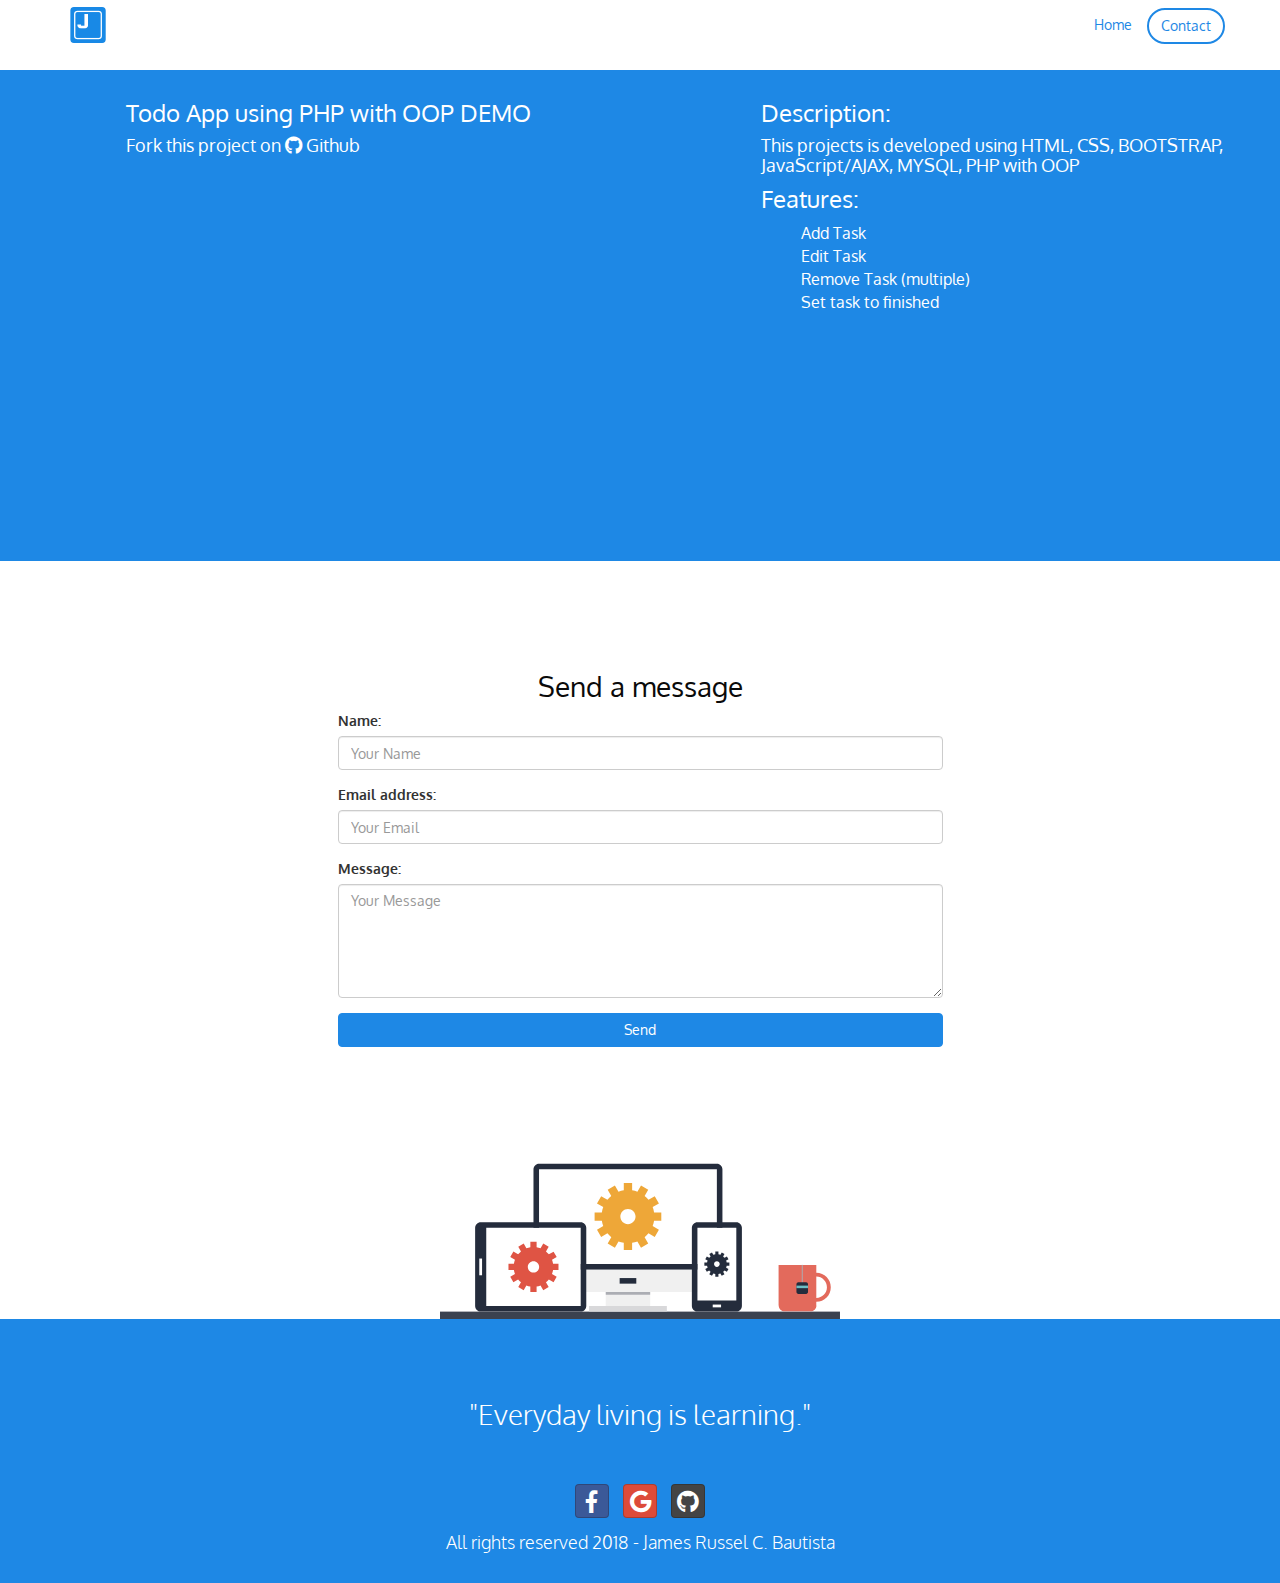
<file: projects/todo.html>
<!DOCTYPE html>
<html>
<head>
	<title>James Russel Bautista | Front-end and Back-end Developer</title>
	<meta name="viewport" content="width=device-width, initial-scale=1">
	<link rel="stylesheet" type="text/css" href="../css/bootstrap.css">
	<link rel="stylesheet" type="text/css" href="../css/bootstrap-social.css">
	<link rel="stylesheet" type="text/css" href="../css/custom.css">
	<link rel="stylesheet" type="text/css" href="../css/fontawesome-all.css">
	<link href="https://fonts.googleapis.com/css?family=Oxygen:300,400,700" rel="stylesheet">
</head>
<body>

<!-- Navbar -->
<nav class="navbar navbar-default navbar-fixed-top">
  <div class="container">
    <div class="navbar-header">
      <button type="button" class="navbar-toggle" data-toggle="collapse" data-target="#myNavbar">
        <span class="icon-bar"></span>
        <span class="icon-bar"></span>
        <span class="icon-bar"></span> 
      </button>
      <a class="navbar-brand" href="../index.html"><img class="img-responsive" src="../images/j.png" ></a>
    </div>
    <div class="collapse navbar-collapse" id="myNavbar"> 
      <ul class="nav navbar-nav navbar-right">
      	<li><a href="../index.html" >Home</a></li>
          <a href="#contact" data-class-to="#contact" class="btn btn-navBar navbar-btn anchor-scroll">Contact</a>
      </ul>

    </div>
  </div>
</nav>
<!-- end navbar-->


<div class="container-fluid">
	<div  class="my-project">
		<div class="row">
			<div class="col-md-5 col-md-offset-1">
			<h3>Todo App using PHP with OOP DEMO</h3>
			<h4><a href="https://github.com/jrussumbrella/todo-app-ajax-oop" class="link" >Fork this project on <i class="fab fa-github"></i> Github</a></h4>
			<div class="embed-responsive embed-responsive-4by3">
   				<iframe class="embed-responsive-item" width="560" height="315" src="https://www.youtube.com/embed/L7zK8wupZIQ" frameborder="0" allow="autoplay; encrypted-media" allowfullscreen></iframe>
			</div>
				
			</div>
			<div class="col-md-5 col-md-offset-1">
				<h3>Description:</h3>
				<h4>This projects is developed using HTML, CSS, BOOTSTRAP, JavaScript/AJAX, MYSQL, PHP with OOP</h4>
				<h3>Features:</h3>
				<ul>
					<li>Add Task</li>
					<li>Edit Task</li>
					<li>Remove Task (multiple)</li>
					<li>Set task to finished</li>
					<li></li>
				</ul>

			</div>	
		</div>			
	</div>
	
	
	<div id="contact" class="contact">
		<div class="row">
			<h2 class="text-center"> Send a message</h2>
			<div class="col-md-3"></div>
			<div class="col-md-6">
				<form method="POST" id="contactForm" action="https://formspree.io/jrussclay@gmail.com">
				<div class="form-group">
				    <label for="email">Name:</label>
				    <input type="text" name="name" class="form-control" placeholder="Your Name" required>
				  </div>
				  <div class="form-group">
				    <label for="email">Email address:</label>
				    <input type="email" name="_replyTo" class="form-control" placeholder="Your Email" id="email" required>
				  </div>
				  <div class="form-group">
				    <label for="pwd">Message:</label>
				    <textarea rows="5" type="text" name="message" class="form-control" placeholder="Your Message"></textarea required>
				  </div>
				  <input type="hidden" name="_next" value="thanks.html" />
				  <button type="submit" class="btn btn-primary btn-block ">Send</button>
				</form>
			</div>
		</div>
	</div>
	
	<div class="dev-img center-img">
		<div class="row">
			<div class="col-xs-12 col-md-12">
				<img src="../images/web-designer-devices-svg.svg" class="img-responsive">
			</div>
		</div>
	</div>	
	<div class="my-footer">
		<div class="row">
			<div class="col-xs-12 col-md-12">
				<div class="text-center social">
					<h2>"Everyday living is learning."</h2>
						<div class="social-icon">
							<a href="https://www.facebook.com/jrussel.bautista" target="_blank" class="btn btn-social-icon btn-facebook"><i class="fab fa-facebook-f fa-lg"></i></a>	
							<a href="https://jrussclay@gmail.com" class="btn btn-social-icon btn-google" target="_blank"><i class="fab fa-google"></i></a>
							<a href="https://github.com/jrussumbrella" target="_blank" class="btn btn-social-icon btn-github"><i class="fab fa-github fa-lg"></i></a>
						</div>
					<h4>All rights reserved 2018 - James Russel C. Bautista</h4>	
				</div>
			</div>
		</div>		
	</div>		

</div> <!-- end container -->

<script src="../js/jquery.min.js"></script>
<script src="../js/bootstrap.min.js"></script>
<script src="../js/jquery.validate.js"></script>
<script src="../js/jquery.anchorScroll.js"></script>
<script src="../js/app.js"></script>

</body>
</html>
</file>
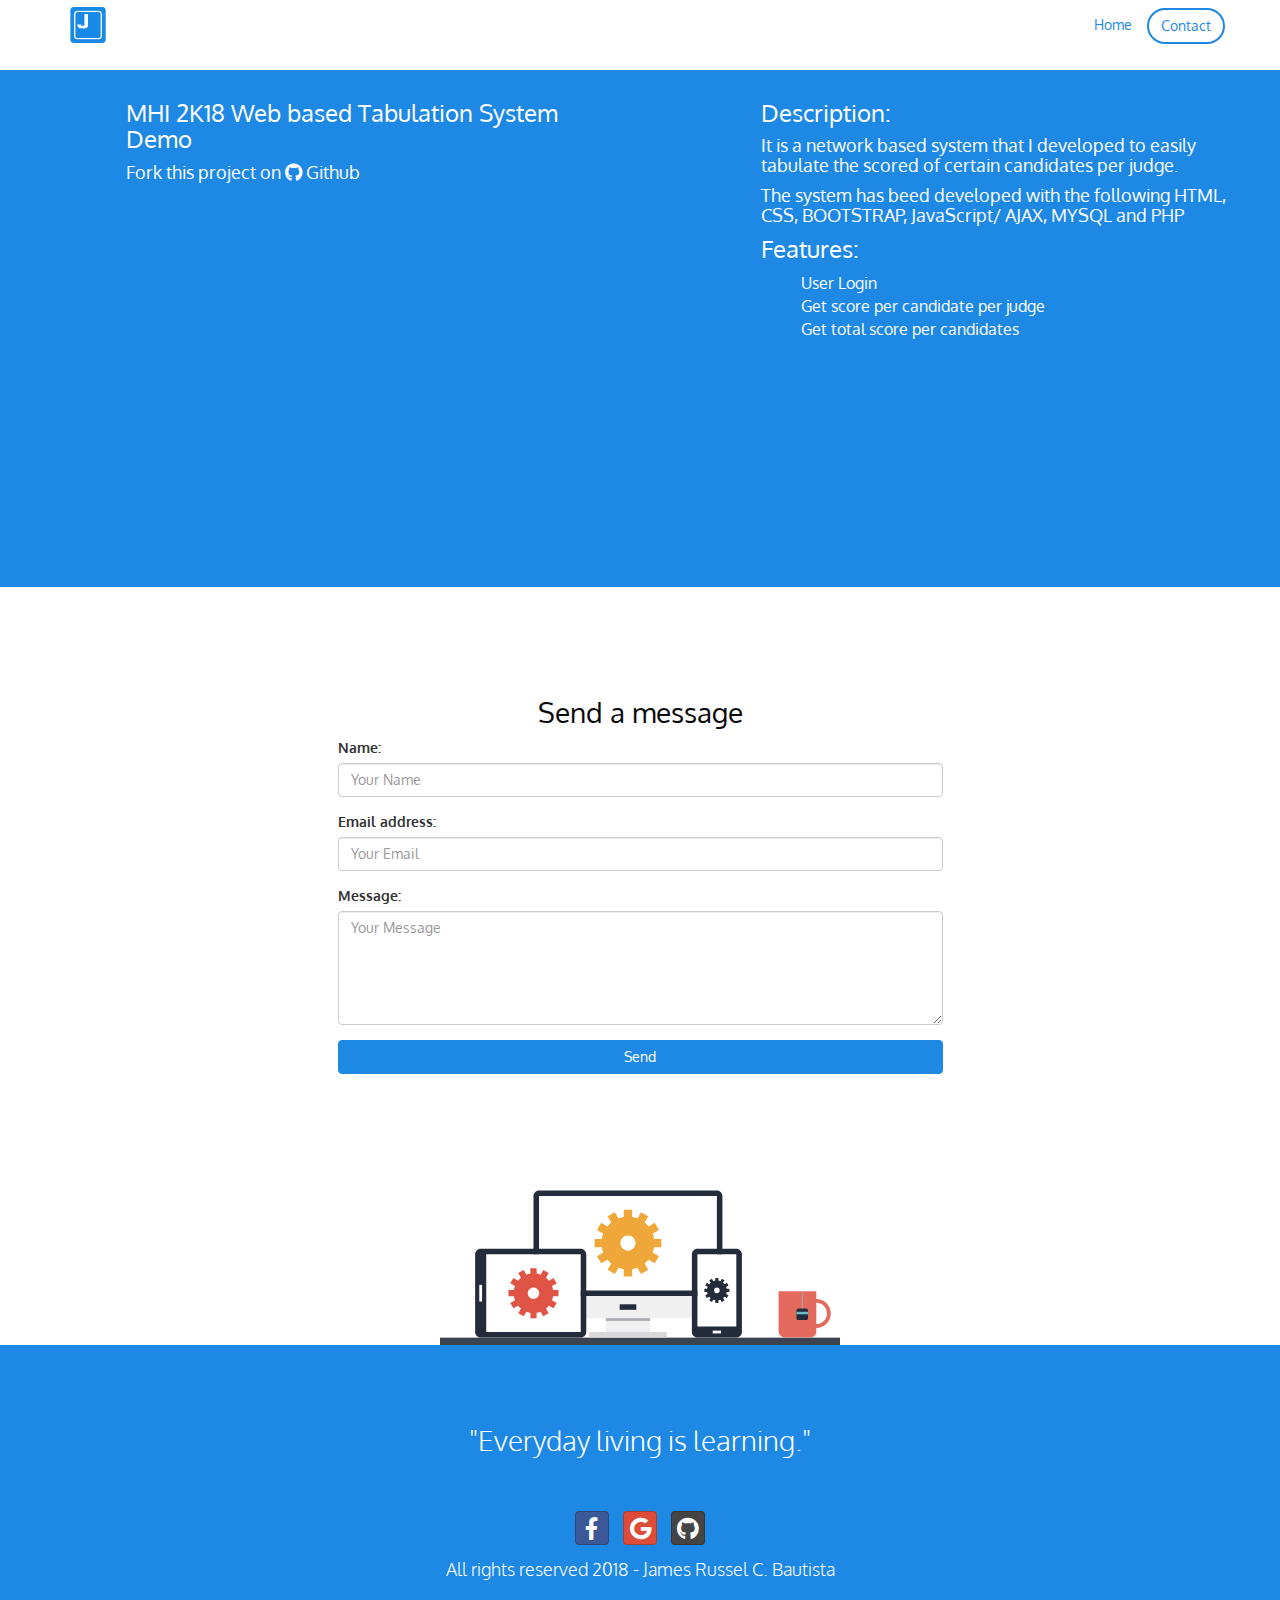
<file: projects/web_based_tabulation.html>
<!DOCTYPE html>
<html>
<head>
	<title>James Russel Bautista | Front-end and Back-end Developer</title>
	<meta name="viewport" content="width=device-width, initial-scale=1">
	<link rel="stylesheet" type="text/css" href="../css/bootstrap.css">
	<link rel="stylesheet" type="text/css" href="../css/bootstrap-social.css">
	<link rel="stylesheet" type="text/css" href="../css/custom.css">
	<link rel="stylesheet" type="text/css" href="../css/fontawesome-all.css">
	<link href="https://fonts.googleapis.com/css?family=Oxygen:300,400,700" rel="stylesheet">
</head>
<body>

<!-- Navbar -->
<nav class="navbar navbar-default navbar-fixed-top">
  <div class="container">
    <div class="navbar-header">
      <button type="button" class="navbar-toggle" data-toggle="collapse" data-target="#myNavbar">
        <span class="icon-bar"></span>
        <span class="icon-bar"></span>
        <span class="icon-bar"></span> 
      </button>
      <a class="navbar-brand" href="../index.html"><img class="img-responsive" src="../images/j.png" ></a>
    </div>
    <div class="collapse navbar-collapse" id="myNavbar"> 
      <ul class="nav navbar-nav navbar-right">
      	<li><a href="../index.html" >Home</a></li>
          <a href="#contact" data-class-to="#contact" class="btn btn-navBar navbar-btn anchor-scroll">Contact</a>
      </ul>

    </div>
  </div>
</nav>
<!-- end navbar-->

<div class="container-fluid">
	<div  class="my-project">
		<div class="row">
			<div class="col-md-5 col-md-offset-1">
			<h3>MHI 2K18 Web based Tabulation System Demo</h3>
			<h4><a href="https://github.com/jrussumbrella/mhi-web-based-tabulation">Fork this project on <i class="fab fa-github"></i> Github</a></h4>
			<div class="embed-responsive embed-responsive-4by3">
   				 <iframe width="560" class="embed-responsive-item" height="315" src="https://www.youtube.com/embed/H3QnQla_3T0" frameborder="0" allow="autoplay; encrypted-media" allowfullscreen></iframe>
			</div>
				
			</div>
			<div class="col-md-5 col-md-offset-1">
				<h3>Description:</h3>
				<h4>It is a network based system that I developed to easily tabulate the scored of certain candidates per judge. </h4>
				<h4>The system has beed developed with the following HTML, CSS, BOOTSTRAP, JavaScript/ AJAX, MYSQL and PHP</h4>
				<h3>Features:</h3>
				<ul>
					<li></li>
					<li>User Login</li>
					<li>Get score per candidate per judge</li>
					<li>Get total score per candidates</li>
				</ul>
			</div>	
		</div>			
	</div>
	
	
	<div id="contact" class="contact">
		<div class="row">
			<h2 class="text-center"> Send a message</h2>
			<div class="col-md-3"></div>
			<div class="col-md-6">
				<form method="POST" id="contactForm" action="https://formspree.io/jrussclay@gmail.com">
				<div class="form-group">
				    <label for="email">Name:</label>
				    <input type="text" name="name" class="form-control" placeholder="Your Name" required>
				  </div>
				  <div class="form-group">
				    <label for="email">Email address:</label>
				    <input type="email" name="_replyTo" class="form-control" placeholder="Your Email" id="email" required>
				  </div>
				  <div class="form-group">
				    <label for="pwd">Message:</label>
				    <textarea rows="5" type="text" name="message" class="form-control" placeholder="Your Message"></textarea required>
				  </div>
				  <input type="hidden" name="_next" value="thanks.html" />
				  <button type="submit" class="btn btn-primary btn-block ">Send</button>
				</form>
			</div>
		</div>
	</div>
	
	<div class="dev-img center-img">
		<div class="row">
			<div class="col-xs-12 col-md-12">
				<img src="../images/web-designer-devices-svg.svg" class="img-responsive">
			</div>
		</div>
	</div>	
	<div class="my-footer">
		<div class="row">
			<div class="col-xs-12 col-md-12">
				<div class="text-center social">
					<h2>"Everyday living is learning."</h2>
						<div class="social-icon">
							<a href="https://www.facebook.com/jrussel.bautista" target="_blank" class="btn btn-social-icon btn-facebook"><i class="fab fa-facebook-f fa-lg"></i></a>	
							<a href="https://jrussclay@gmail.com" class="btn btn-social-icon btn-google" target="_blank"><i class="fab fa-google"></i></a>
							<a href="https://github.com/jrussumbrella" target="_blank" class="btn btn-social-icon btn-github"><i class="fab fa-github fa-lg"></i></a>
						</div>
					<h4>All rights reserved 2018 - James Russel C. Bautista</h4>	
				</div>
			</div>
		</div>		
	</div>		

</div> <!-- end container -->

<script src="../js/jquery.min.js"></script>
<script src="../js/bootstrap.min.js"></script>
<script src="../js/jquery.validate.js"></script>
<script src="../js/jquery.anchorScroll.js"></script>
<script src="../js/app.js"></script>

</body>
</html>
</file>
<file: css/custom.css>
/* FONTS */


/* CUSTOM STYLES */
html, body {
    max-width: 100%;
    overflow-x: hidden;
}
html{
  font-size: 16px;
}
body{
  font-size: 0.875em;
  font-family: 'Oxygen', sans-serif;
  background: #fff;
  padding-top: 70px;    
}
h1, h2, h3, h4, h5{
  font-weight: 400;
}
h2{
  font-size: 2em;
}

/* intro section */
.intro{
  padding: 30px;
  height: auto;
}

.intro:before {
    height: 30px;
    content: "";
    display:block;
}

.intro-headings{
  margin-top: 10px;
  margin-bottom: 200px; 
}

.intro-headings h2{
  color: #000;
  font-weight: 300;
  letter-spacing: 0.1em;
}

.intro-headings h1{
  font-family: 'Oxygen', sans-serif; 
  margin-top: 40px;
  font-weight: 700;
  letter-spacing: 0.2em;
}

.intro-headings img{
   margin-top: 50px;
   width: 180px;
   max-width: 180px;
}
/* end intro section */

/* recent works section */
.recent-works{
  background: #1E88E5;
  padding: 20px;
  height: auto;
}
.recent-works:before {
    height: 30px;
    content: "";
    display:block;
}

.recent-works h2{
  color: #fff;
}
.recent-works h4{
  color: #fff;
}



.projects{ 
  height: 200px;
  max-height: 200px;
}
.bg{
   
  background-size: contain; 
  background-size: cover;
}

.my-projects{
  margin-bottom: 20px;
}

.my-projects a{
  text-decoration: none;
}

.footer{
  height: 70px;
  background: #1E88E5;
  max-height: 70px;
}

.footer h4{
  color: #fff;
}
.layer {
    background: rgba(0,0,0,0);
    width: 100%;
    height: 100%;
    
}
.layer:hover {
  background: rgba(0,0,0,.8);
  width: 100%;
  height: 100%; 
}

.layer:hover .text{
  opacity: 1;
}

.text {
  position: absolute;
  opacity: 0;
  top: 50%;
  left: 50%;
  transform: translate(-50%, -50%);
  -ms-transform: translate(-50%, -50%);
  text-align: center;
}

.text p{
   color: #fff;
   font-size: 18px;
   font-weight: 300px;
}



/* end recent works */


/* Other works section */
.other-works{
  padding: 20px;
  margin-top: 50px;
}
.other-works h2,h4{
  color:#293347;
}

.card{
  box-shadow: 0 1px 3px rgba(0,0,0,0.25), 0 1px 1px rgba(0,0,0,0.24);
  transition: all 0.3s cubic-bezier(.25,.8,.25,1);
}
.card:hover {
  box-shadow: 0 14px 28px rgba(0,0,0,0.25), 0 10px 10px rgba(0,0,0,0.22);
}
.cover{
   padding: 10px;
  background: rgba(0,0,0,.7);  
}

.cover h4{
  color: #fff;
}
.btn-myButton{
  color: #1E88E5;
  background-color: transparent;
  border-color: #1E88E5;
  border-width: 2px;
  border-radius: 40px;
}
.btn-myButton:hover {
  background: #1E88E5;
  color: #fff;
  border-width: 2px;
  border-color: #1E88E5;
}
/*end other works */


/* dev image */
.dev-img{
  margin-top: 50px;
}
/* end dev image */

/* skill section */
.skill{
  background: #1E88E5;
  padding: 20px;
  height: auto;
  margin-top: 50px;
}

.skill:before {
    height: 30px;
    content: "";
    display:block;
}

.skill-container{
  height: 260px;
  max-height: 260px;
  padding-bottom: 10px;
  padding-top: 10px;  
  padding-left: 10px;
  padding-right: 10px;
}

.skill-container h4{
  color: #293347 !important;
}

.skill-container h3{
  color: #1E88E5;
}

.skill-container img{
  width: auto;
  height: 45px;
  display: block;
  margin: auto auto;
}

.skill h2{
  color: #fff;
}
.skill h4{
  color: #fff;
}

/* end skill section */


/* contact section */

.contact{
  margin-top: 50px;
  padding: 20px;
}
.contact:before {
    height: 30px;
    content: "";
    display:block;
}

.my-footer {
  background: #1E88E5;
}

.my-footer h2{
  color: #fff;
  font-weight: 300;
}

.my-footer h4{
  color: #fff;
  font-weight: 300;
}

.btn-social {
  color: #fff;
  background-color: transparent;
  border-color: #fff;
  border-width: 2px;
}

.social{
  margin-top: 50px;
  padding: 20px;
}
.social-icon{
  margin-top: 50px;
}
.social-icon a{
  margin: 5px;
}
/* end contact */
.center-img img{
  width: 400px;
  display: block;
  margin: auto auto;
}

.btn-navBar {
  color: #1E88E5;
  background-color: transparent;
  border-color: #1E88E5;
  border-width: 2px;
  border-radius: 40px;
}

.btn-navBar:hover {
  color: #fff;
  background-color: #1E88E5;
  border-color: #1E88E5;
  border-width: 2px;
  border-radius: 40px;
}
.navbar-brand>img {
  height: 50px;
  padding: 7px 15px;
  width: auto;
}
.navbar-brand {
  padding: 0px;
}

/* thanks page */
.thank-you-section{
  margin-top: 20px;
  margin-bottom: 20px;
  font-size: 20px;
  padding: 20px;
}

.thank-you-section img{
  width: 150px;
  max-width: 150px;
  display: block;
  margin: auto auto;
  margin-bottom: 20px;
}
/* end thanks page */

/*my projects */
.my-project{
  padding: 20px;
  background: #1E88E5;
  height: auto;
}

.my-project h3{
  color: #fff;
}

.my-project h4{
  color: #fff;
}

.my-project ul{
  list-style: none;
}

.my-project li{
  color: #fff;
  font-size: 16px;
}

.my-project a{
  color: #fff;
  text-decoration: none;
}

.my-project a:hover{
  text-decoration: underline;
}
</file>
